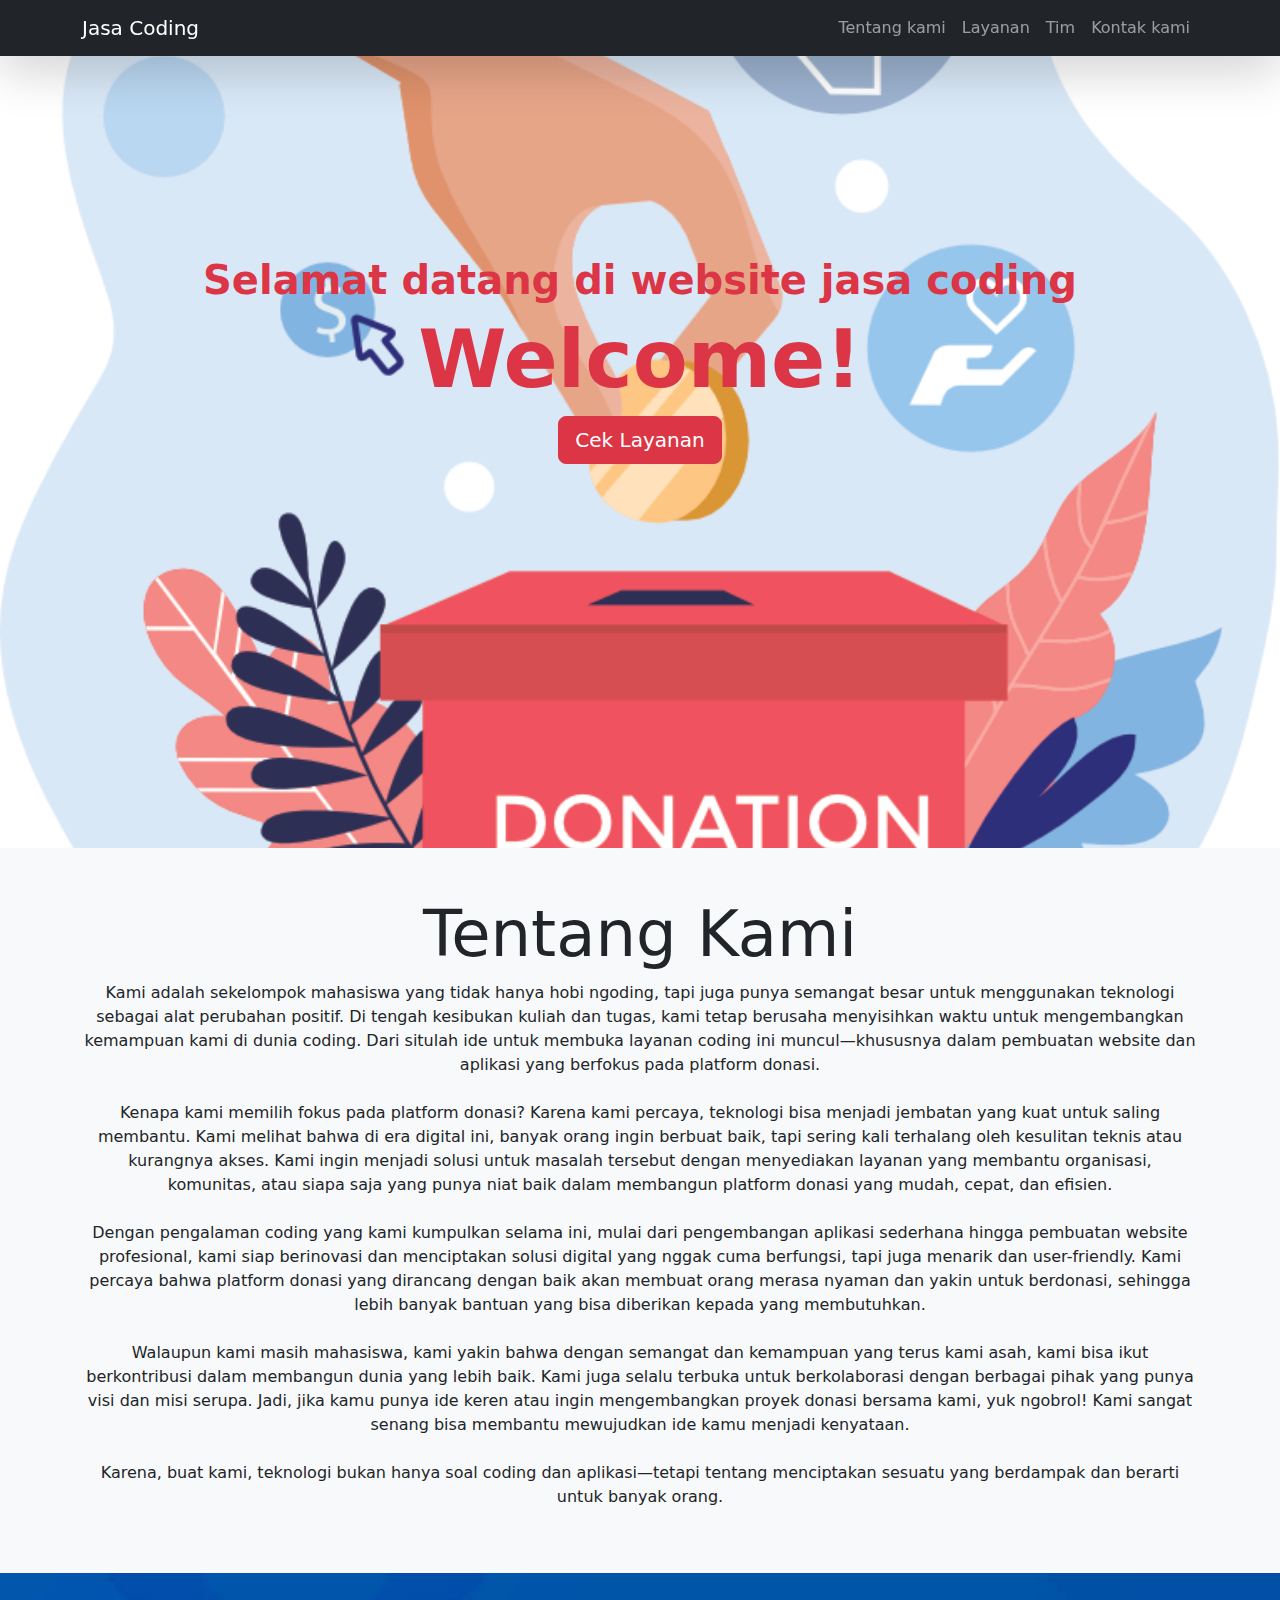
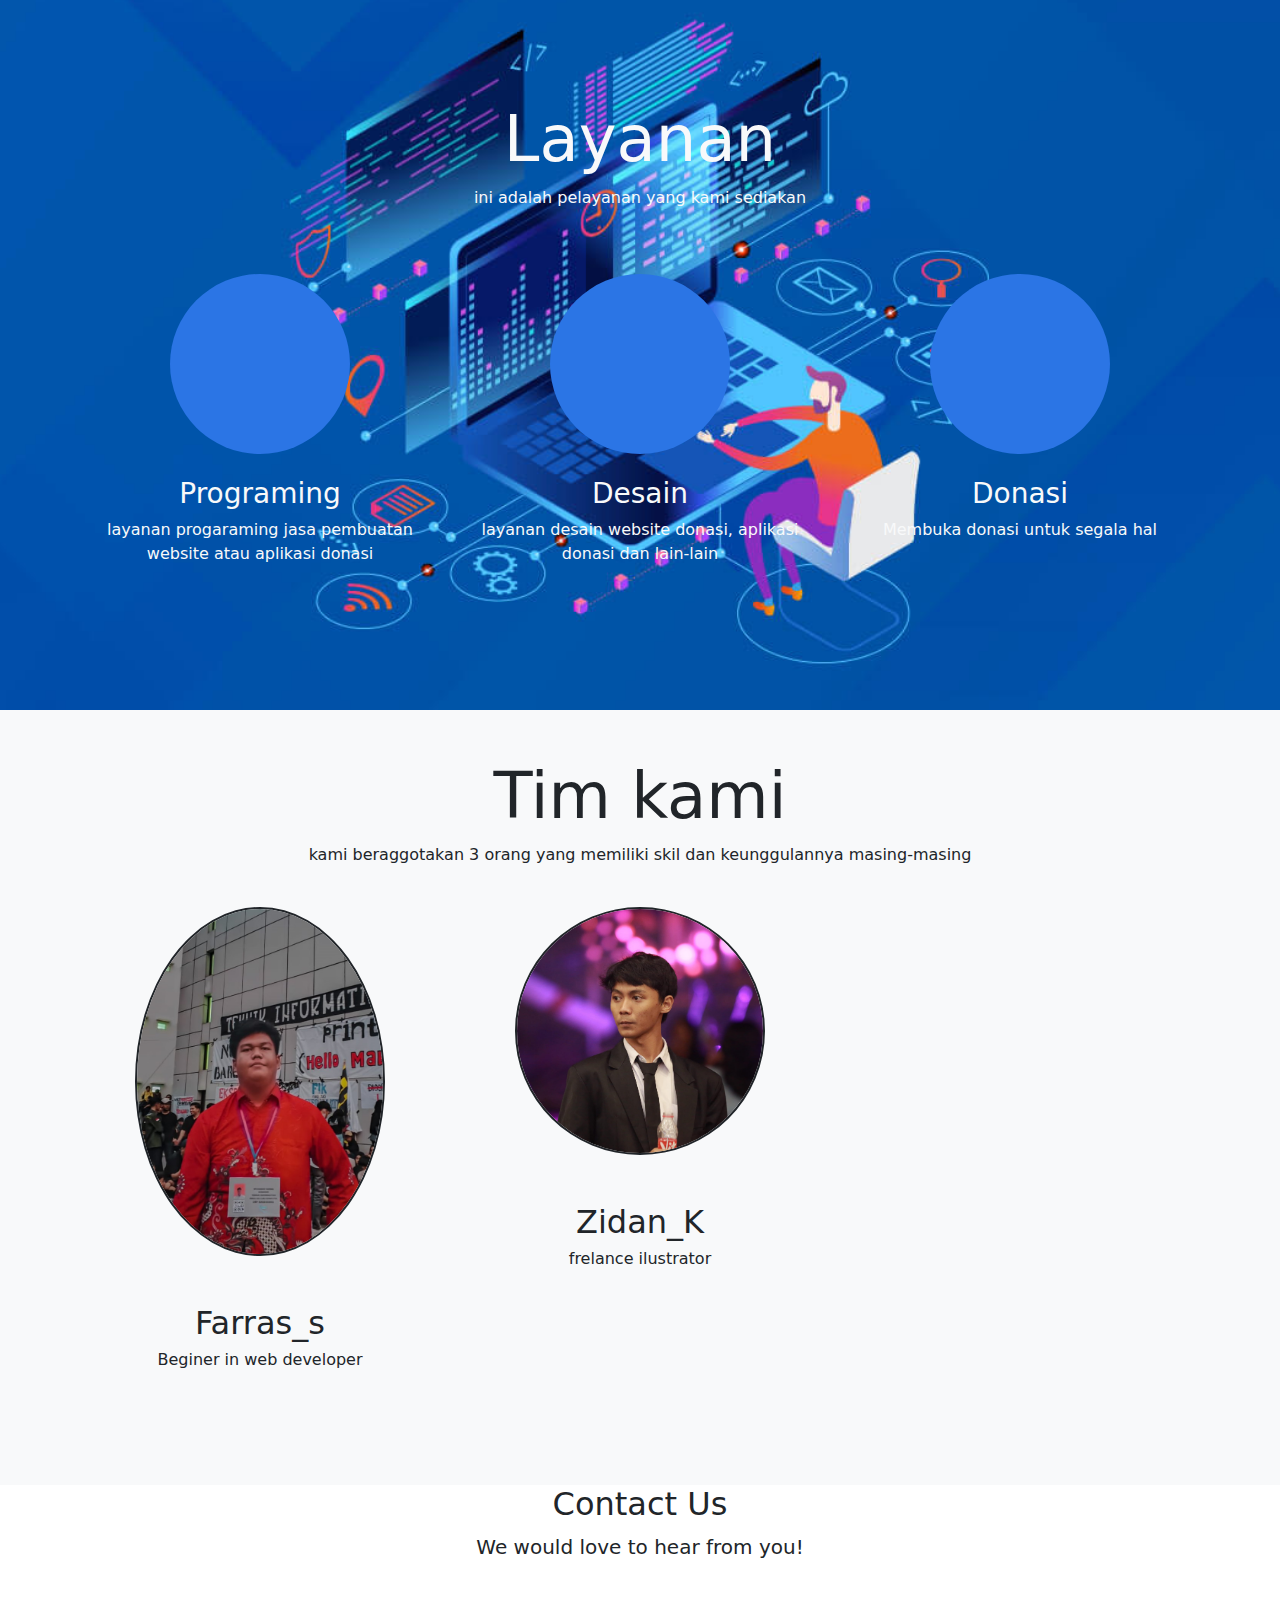
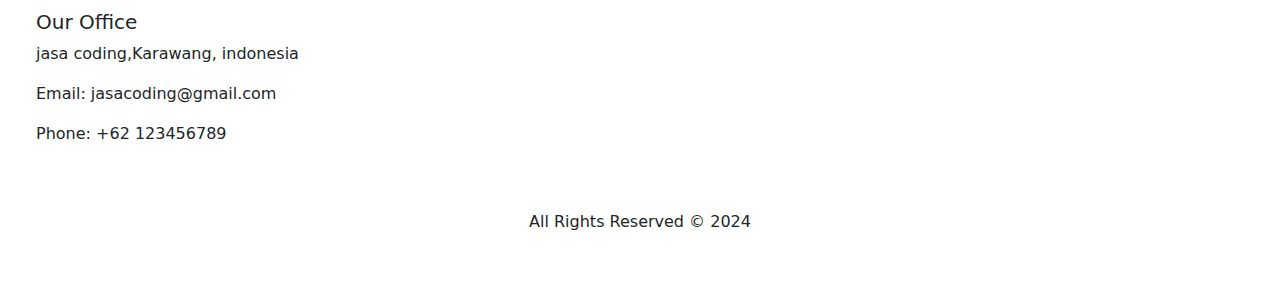
<file: index.html>
<!DOCTYPE html>
<html lang="en">

<head>
  <meta charset="UTF-8">
  <meta name="viewport" content="width=device-width, initial-scale=1.0">
  <title>tugas-pemweb2</title>
  <link rel="stylesheet" href="https://cdnjs.cloudflare.com/ajax/libs/font-awesome/6.6.0/css/all.min.css"
    integrity="sha512-Kc323vGBEqzTmouAECnVceyQqyqdsSiqLQISBL29aUW4U/M7pSPA/gEUZQqv1cwx4OnYxTxve5UMg5GT6L4JJg=="
    crossorigin="anonymous" referrerpolicy="no-referrer" />
  <link href="https://cdn.jsdelivr.net/npm/bootstrap@5.3.3/dist/css/bootstrap.min.css" rel="stylesheet"
    integrity="sha384-QWTKZyjpPEjISv5WaRU9OFeRpok6YctnYmDr5pNlyT2bRjXh0JMhjY6hW+ALEwIH" crossorigin="anonymous">
  <link rel="stylesheet" href="style.css">
</head>

<body>
  <!-- <div class="banner">
    <img src="foto1.jpg" alt="banner">
  </div> -->
  <!-- navbar -->
  <nav class="navbar navbar-expand-lg navbar-dark bg-dark shadow-lg fixed-top">
    <div class="container">
      <a class="navbar-brand" href="#">Jasa Coding</a>
      <button class="navbar-toggler" type="button" data-bs-toggle="collapse" data-bs-target="#navbarNav"
        aria-controls="navbarNav" aria-expanded="false" aria-label="Toggle navigation">
        <span class="navbar-toggler-icon"></span>
      </button>
      <div class="collapse navbar-collapse text-right" id="navbarNav">
        <ul class="navbar-nav ms-auto">

          <li class="nav-item">
            <a class="nav-link" href="#about">Tentang kami</a>
          </li>
          <li class="nav-item">
            <a class="nav-link" href="#layanan">Layanan </a>
          </li>
          <li class="nav-item">
            <a class="nav-link" href="#tim">Tim</a>
          </li>
          <li class="nav-item">
            <a class="nav-link" href="#kontak">Kontak kami</a>
          </li>

        </ul>
      </div>
    </div>
  </nav>
  <!-- ujung navbar -->

  <!-- intro -->
  <div class="container-fluid banner">
    <div class=" container text-center">
      <h4 class="display-6 text-danger fw-bold"> Selamat datang di website jasa coding</h4>
      <h3 class="display-1 text-danger fw-bold">Welcome! </h3>
      <a href="#layanan">
        <button type="button" class="btn btn-danger btn-lg">Cek Layanan</button>
      </a>
    </div>
  </div>
  <!-- intro end -->

  <div class="container-fluid pt-5 pb-5 bg-light text-ligt">
    <div class="container text-center">
      <h2 class="display-3" id="about">Tentang Kami</h2>
      <p>
        Kami adalah sekelompok mahasiswa yang tidak hanya hobi ngoding, tapi juga punya semangat besar untuk menggunakan
        teknologi sebagai alat perubahan positif. Di tengah kesibukan kuliah dan tugas, kami tetap berusaha menyisihkan
        waktu untuk mengembangkan kemampuan kami di dunia coding. Dari situlah ide untuk membuka layanan coding ini
        muncul—khususnya dalam pembuatan website dan aplikasi yang berfokus pada platform donasi. <br><br>

        Kenapa kami memilih fokus pada platform donasi? Karena kami percaya, teknologi bisa menjadi jembatan yang kuat
        untuk saling membantu. Kami melihat bahwa di era digital ini, banyak orang ingin berbuat baik, tapi sering kali
        terhalang oleh kesulitan teknis atau kurangnya akses. Kami ingin menjadi solusi untuk masalah tersebut dengan
        menyediakan layanan yang membantu organisasi, komunitas, atau siapa saja yang punya niat baik dalam membangun
        platform donasi yang mudah, cepat, dan efisien. <br><br>

        Dengan pengalaman coding yang kami kumpulkan selama ini, mulai dari pengembangan aplikasi sederhana hingga
        pembuatan website profesional, kami siap berinovasi dan menciptakan solusi digital yang nggak cuma berfungsi,
        tapi juga menarik dan user-friendly. Kami percaya bahwa platform donasi yang dirancang dengan baik akan membuat
        orang merasa nyaman dan yakin untuk berdonasi, sehingga lebih banyak bantuan yang bisa diberikan kepada yang
        membutuhkan. <br><br>

        Walaupun kami masih mahasiswa, kami yakin bahwa dengan semangat dan kemampuan yang terus kami asah, kami bisa
        ikut berkontribusi dalam membangun dunia yang lebih baik. Kami juga selalu terbuka untuk berkolaborasi dengan
        berbagai pihak yang punya visi dan misi serupa. Jadi, jika kamu punya ide keren atau ingin mengembangkan proyek
        donasi bersama kami, yuk ngobrol! Kami sangat senang bisa membantu mewujudkan ide kamu menjadi kenyataan.
        <br><br>

        Karena, buat kami, teknologi bukan hanya soal coding dan aplikasi—tetapi tentang menciptakan sesuatu yang
        berdampak dan berarti untuk banyak orang.
      </p>
    </div>
  </div>


  <!-- Layanan -->
  <div class=" layanan" class="container-fluid Layanan pt-5 pb-5 bg-secondary text-light">
    <div class="container text-center">
      <h2 class="display-3 text-light" id="layanan">Layanan</h2>
      <p class="text-light">ini adalah pelayanan yang kami sediakan </p>

      <div class="row pt-5 text-light">
        <div class="col-md-4">
          <span class="lingkaran">
            <i class="fa-solid fa-code fa-7x"></i>
          </span>
          <h3 class="mt-3">Programing</h3>
          <p>layanan progaraming jasa pembuatan website atau aplikasi donasi</p>
        </div>
        <div class="col-md-4">
          <span class="lingkaran">
            <i class="fa-solid fa-palette fa-7x"></i>
          </span>

          <h3 class="mt-3">Desain</h3>
          <p>layanan desain website donasi, aplikasi donasi dan lain-lain</p>
        </div>
        <div class="col-md-4">
          <span class="lingkaran">
            <i class="fa-solid fa-hand-holding-dollar fa-7x"></i>
          </span>
          <h3 class="mt-3">Donasi</h3>
          <p>Membuka donasi untuk segala hal</p>
        </div>
      </div>
    </div>
  </div>
  <!-- layanan end -->

  <!-- tim -->
  <div class="container-fluid pt-5 pb-5 bg-light">
    <div class="container text-center ">
      <h2 class="display-3" id="tim">Tim kami</h2>
      <p>kami beraggotakan 3 orang yang memiliki skil dan keunggulannya masing-masing</p>
      <div class="row pt-4 gx-4 gy-4">
        <div class="col-md-4 text-center tim">
          <img src="foto_farras.jpg" alt="fototim" class="rounded-circle mb-5">
          <h2>Farras_s</h2>
          <h6>Beginer in web developer</P>
            <a href="https://www.instagram.com/r4s_is/profilecard/?igsh=MTcxcWk1NXh0bWphNA==" class="social">
              <i class="fa-brands fa-instagram fa-2x"></i></a>
            <a href="https://github.com/Farrassubahan" class="social">
              <i class="fa-brands fa-github fa-2x"></i></a>

        </div>
         <div class="col-md-4 text-center tim">
          <img src="fotozidan.jpg" alt="fototim" class="rounded-circle mb-5">

          <h2>Zidan_K</h2>
          <h6>frelance ilustrator</P>
          <a href="https://www.facebook.com/profile.php?id=100024535667876" class="social">
            <i class="fa-brands fa-facebook fa-2x"></i></a>
          <a href="https://zidankurniady.github.io/" class="social">
            <i class="fa-brands fa-github fa-2x"></i></a>

        </div>
        <!-- <div class="col-md-4 text-center tim">
          <img src="Cuplikan layar 2024-10-08 105229.png" alt="fototim" class="rounded-circle mb-5">

          <h2>CARLI</h2>
          <P>KEAHLIAn MENGOCOK SETIAP saat</P>
          <a href="https://www.instagram.com/r4s_is/profilecard/?igsh=MTcxcWk1NXh0bWphNA==" class="social">
            <i class="fa-brands fa-instagram fa-2x"></i></a>
          <a href="https://www.instagram.com/r4s_is/profilecard/?igsh=MTcxcWk1NXh0bWphNA==" class="social">
            <i class="fa-brands fa-github fa-2x"></i></a>

        </div> -->
      </div>
    </div>
  </div>
  <div class="text-center mb-5 ">
    <h2>Contact Us</h2>
    <p class="lead">We would love to hear from you!</p>
  </div>
  <div class="row">
    <div class="col-md-6 ps-5">
      <h5>Our Office</h5>
      <p>jasa coding,Karawang, indonesia</p>
      <p>Email: jasacoding@gmail.com</p>
      <p>Phone: +62 123456789</p>
    
    </div>
    <!-- <div class="container-fluid pt-5 pb-5 kontak bg-dark text-white">
    <div class="container">
      <h2 class="display-3 text-center" id="kontak">Kontak Kami</h2>
      <p class="text-center">
        Silahkan kontak kami jika anda ingin membuat website atau aplikasi donasi
        <br> atau hubungi kontak kami di bawah
      </p>
      <div class="row pb-3">
        <div class="col-md-6">
          <input class="form-control form-control-lg mb-3" type="text" placeholder="Nama" />
          <input class="form-control form-control-lg mb-3" type="text" placeholder="Email" />
          <input class="form-control form-control-lg" type="text" placeholder="No. Phone" />
        </div>
        <div class="col-md-6">
          <textarea class="form-control form-control-lg" rows="5"></textarea>
        </div>
      </div>
      <div class="col-md-3 mx-auto text-center"> 
      <button type="button" class="btn btn-danger btn-lg">
        Kirim Pesan
        </button>
      </div>
    </div>
  </div> -->



    <div class="container text-center pt-5 pb-5">
      <!-- <span class="d-flex justify-content-start">
        <p class="fa-brands fa-instagram fa-2x fa-lg"> Jasa_coding</p>
      </span>
      <br>
      <span class="d-flex justify-content-start">
        <i class="fa-solid fa-envelope  fa-lg"> Jasacoding@gmail.com</i>
      </span>
      <br> -->
      All Rights Reserved &copy; 2024
    </div>



    <script src="https://cdn.jsdelivr.net/npm/bootstrap@5.3.3/dist/js/bootstrap.bundle.min.js"
      integrity="sha384-YvpcrYf0tY3lHB60NNkmXc5s9fDVZLESaAA55NDzOxhy9GkcIdslK1eN7N6jIeHz"
      crossorigin="anonymous"></script>

</body>

</html>
</file>
<file: style.css>
.banner {
 
    background: url("donate.png")
      no-repeat center center;
    background-size: cover;
    padding-top: 20%;
    padding-bottom: 30%;
    color: black;
  
  
} 
  
  .lingkaran {
    display: inline-block;
    border-radius: 60%;
    width: 180px;
    margin: auto;
    height: 180px;
    color: #fff;
    background-color: rgb(43, 117, 229);
  }
  
  .lingkaran i {
    position: relative;
    top: 30px;
  }
  
  .crop-img {
    object-fit: cover;
  }
  
  .tim img {
    width: 250px;
    border: 2px solid;
  }
  
  a.social {
    display: inline-block;
    width: 40px;
    height: 40px;
    color: black;
    
    line-height: 40px;
  }
  
  .client img {
    height: auto;
    max-height: 50px;
  }
  
  .layanan{
    background: url("foto1.jpg") no-repeat center center ;
    background-size: cover;
    padding-top: 10%;
    padding-bottom: 10%;
  }
  .kontak {
    background: url("kontak.webp") no-repeat
      center center;
    
  }
</file>
